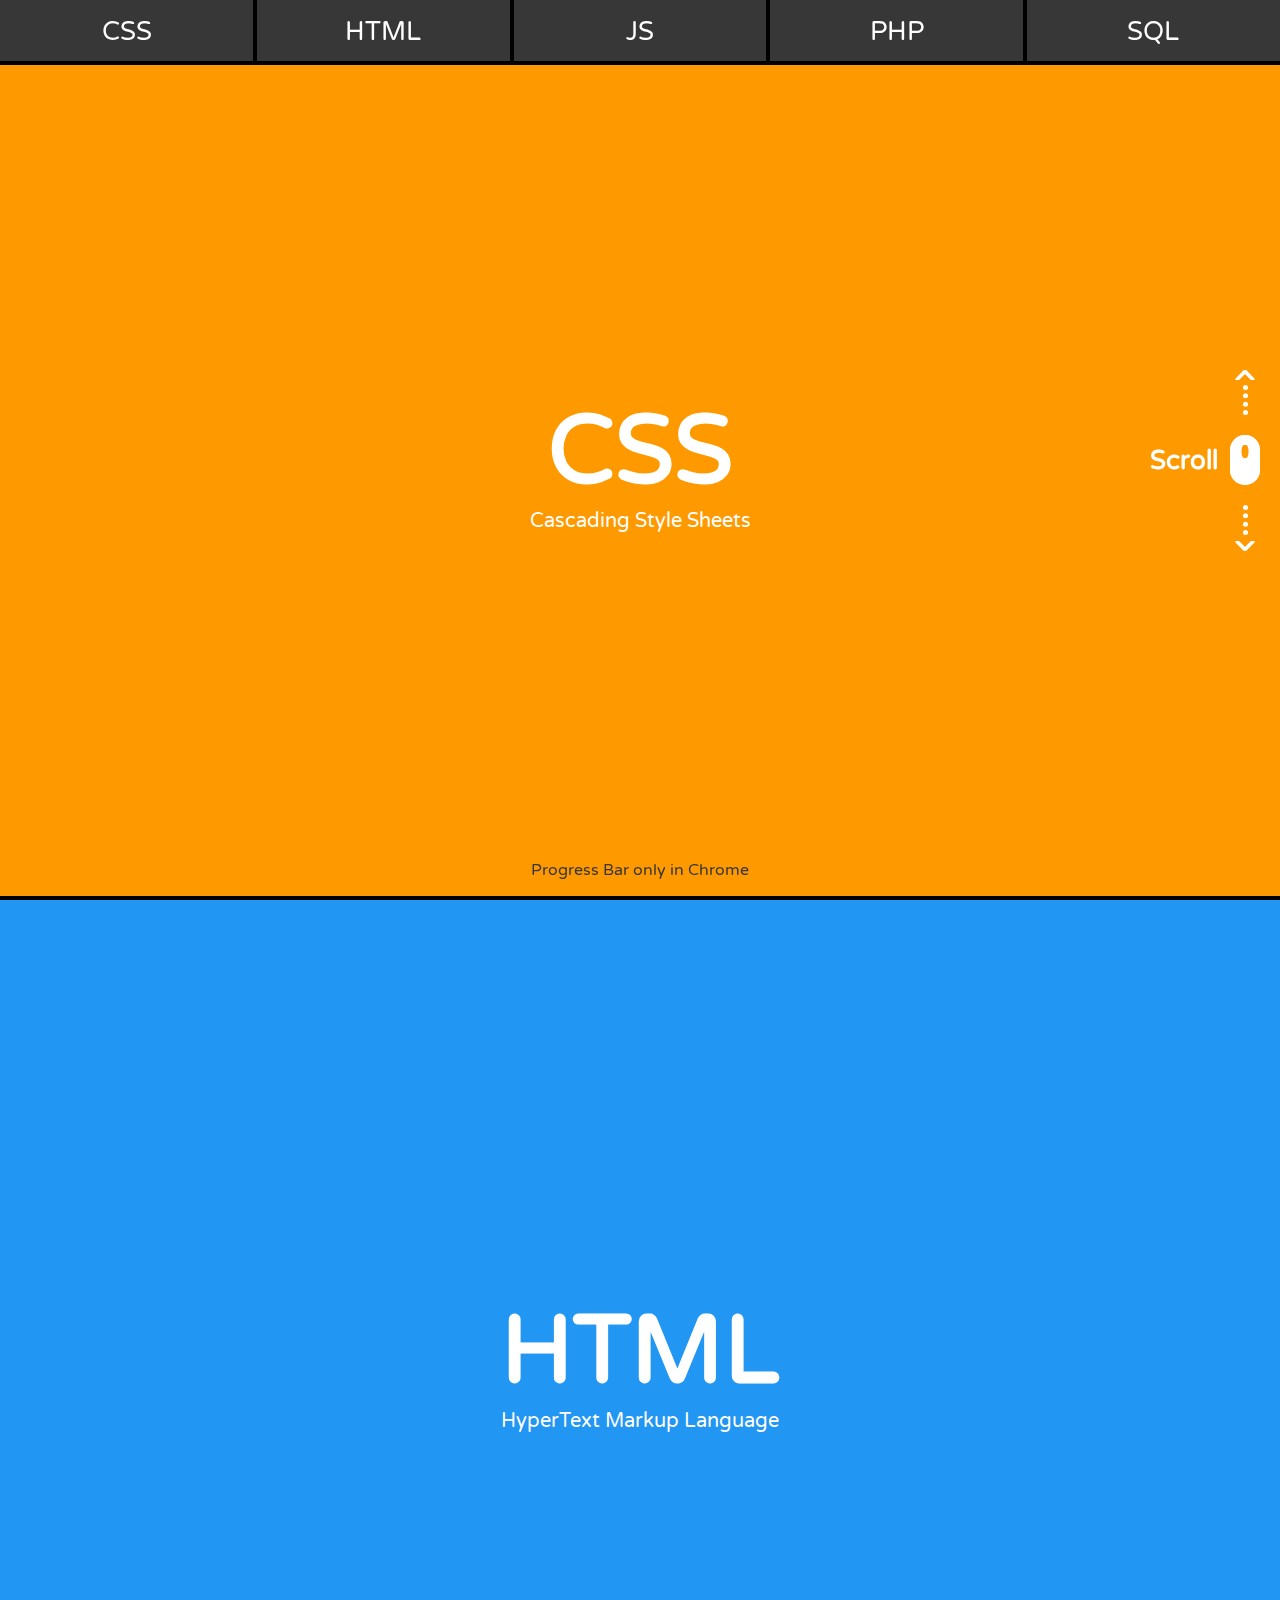
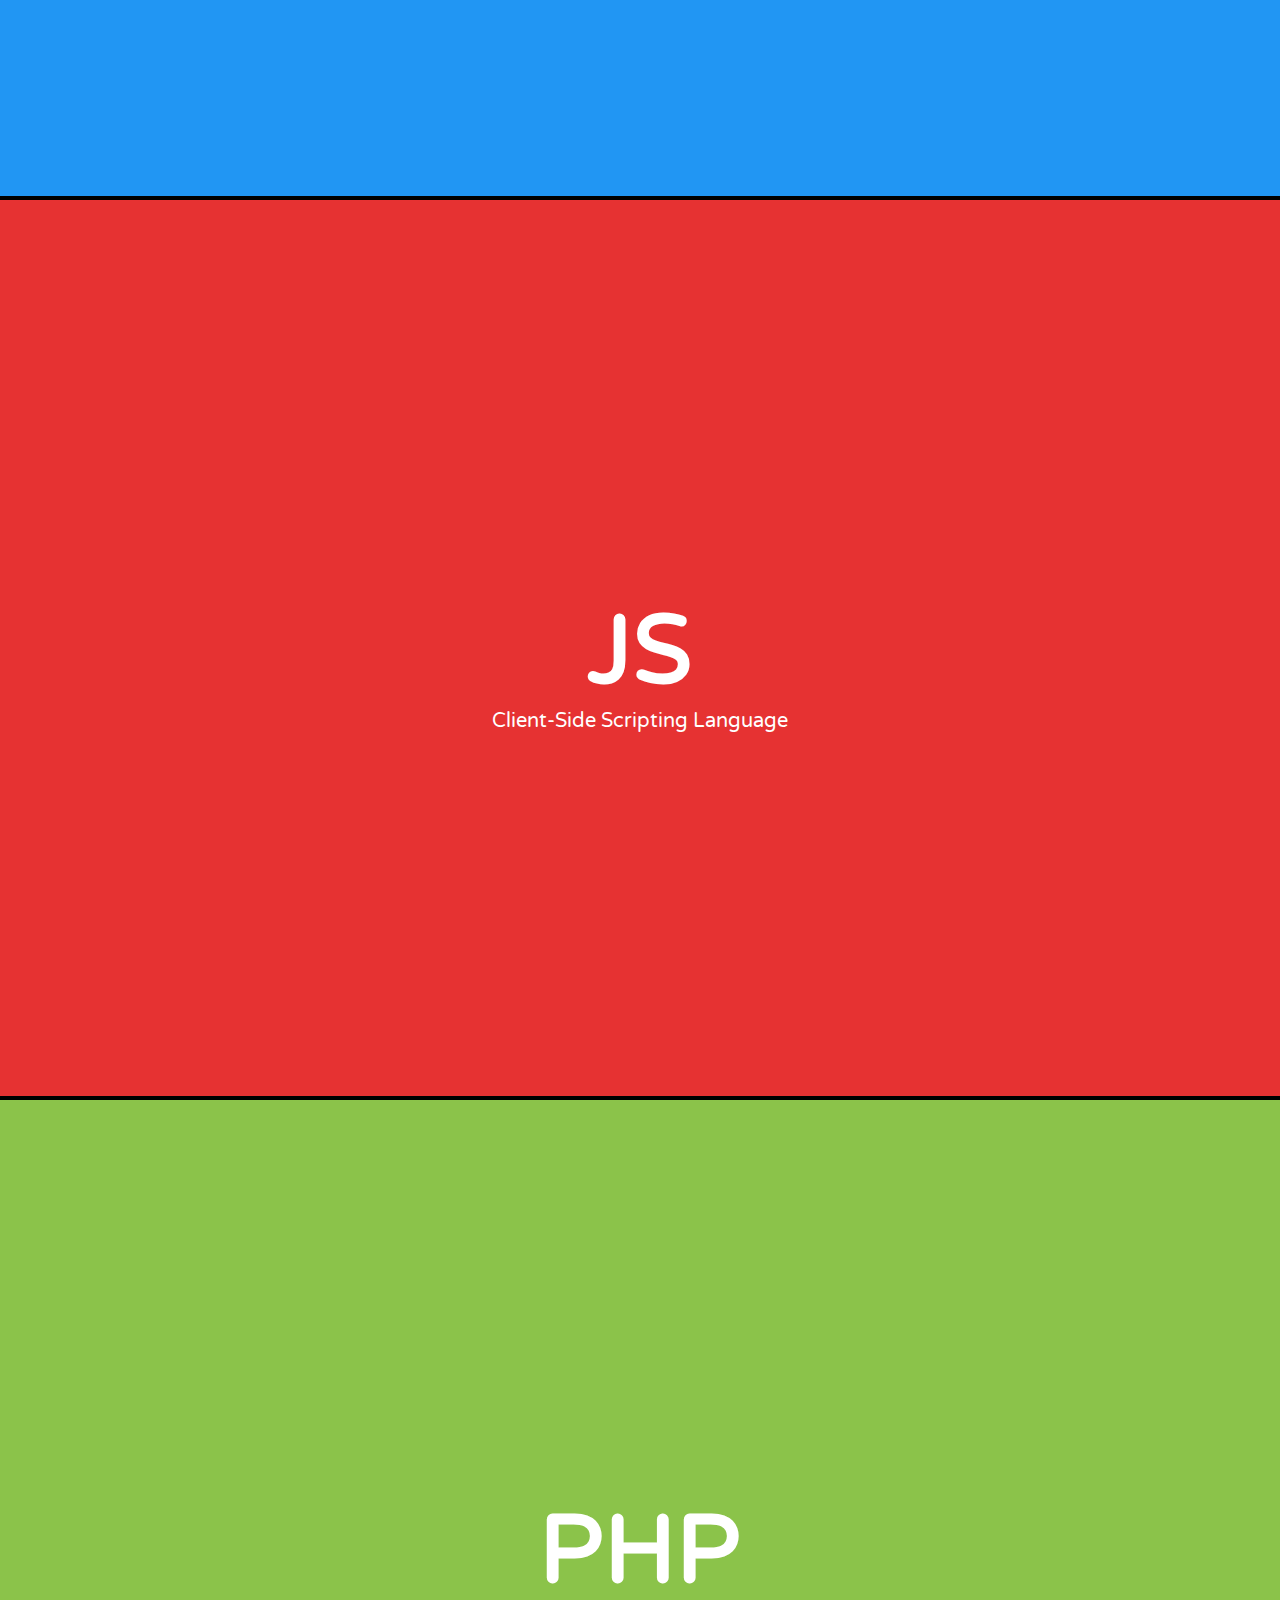
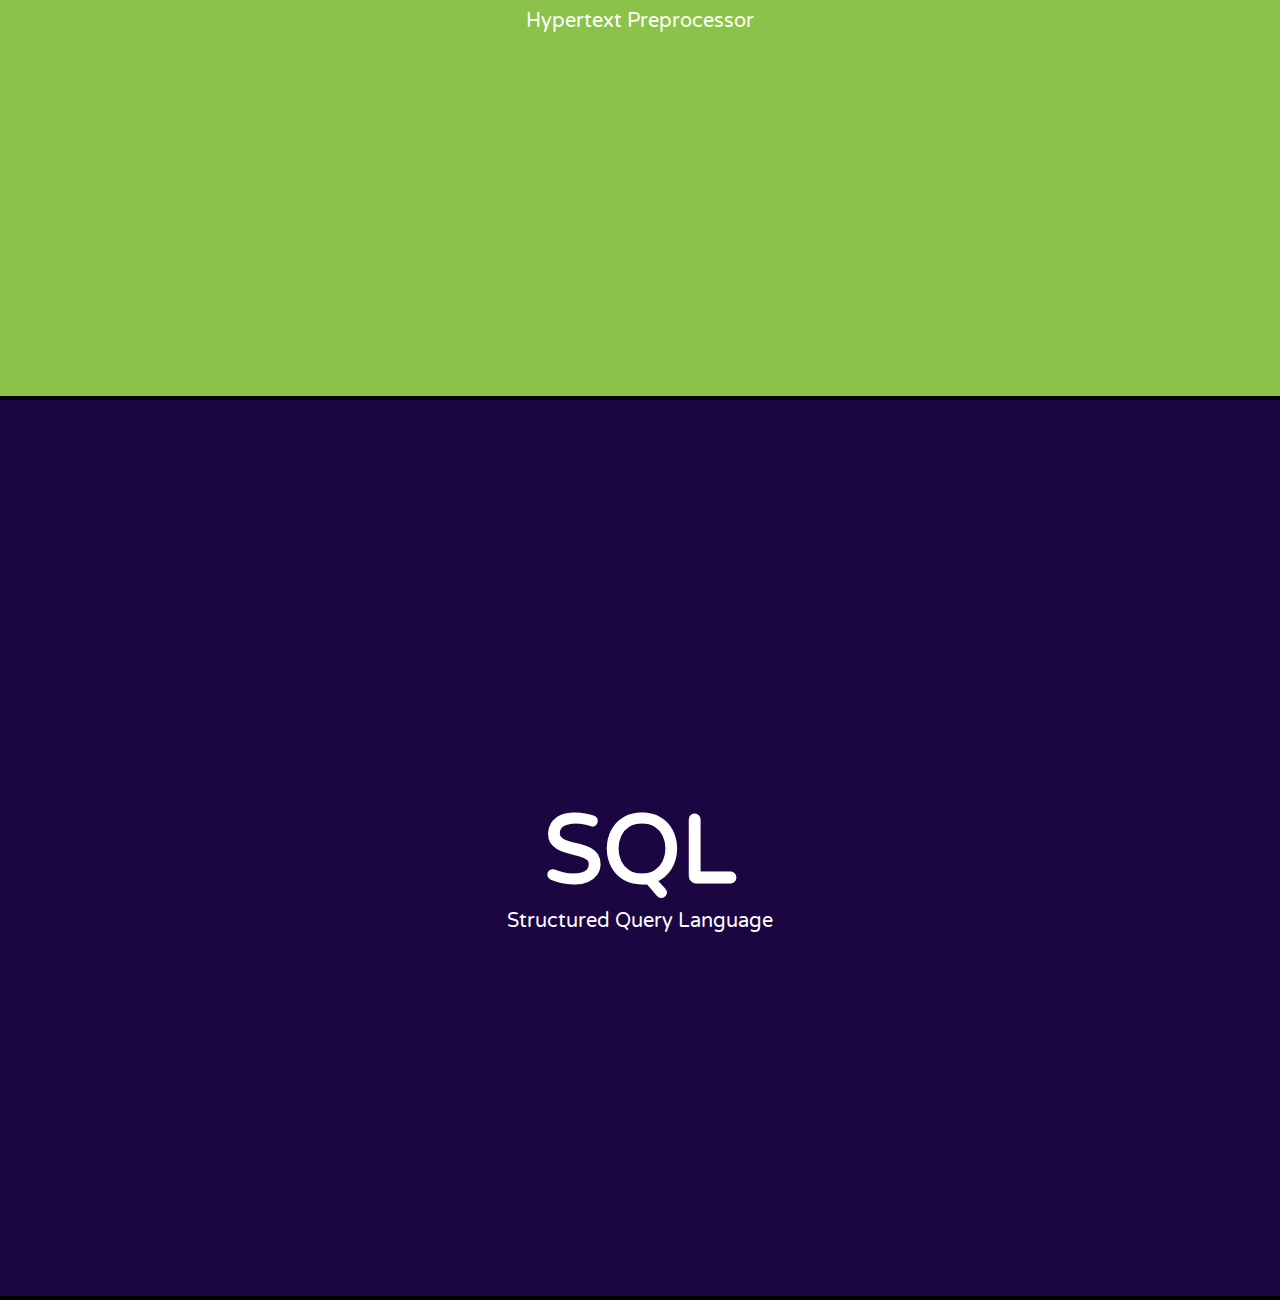
<file: ex0010/index.html>
<!DOCTYPE html>
<html lang="en">
<head>
    <meta charset="UTF-8">
    <meta name="viewport" content="width=\, initial-scale=1.0">
    <title>teste</title>
    <link rel="stylesheet" href="style.css">
</head>
<body>
    <header>
        <nav>
            <a href="#css">CSS</a>
            <a href="#html">HTML</a>
            <a href="#js">JS</a>
            <a href="#php">PHP</a>
            <a href="#sql">SQL</a>
    </nav>
        </nav>
    </header>
    
    <div class="scroller">
        <span></span>
        <span></span>
    </div>
    
    <section id="css">
        <h2>CSS</h2>
        <p>Cascading Style Sheets</p>
    </section>
    
    <section id="html">
        <h2>HTML</h2>
        <p>HyperText Markup Language</p>
    </section>
    
    <section id="js">
        <h2>JS</h2>
        <p>Client-Side Scripting Language</p>
    </section>
    
    <section id="php">
        <h2>PHP</h2>
        <p>Hypertext Preprocessor</p>
    </section>
    
    <section id="sql">
        <h2>SQL</h2>
        <p>Structured Query Language</p>
    </section>
    
</body>
</html>
</file>
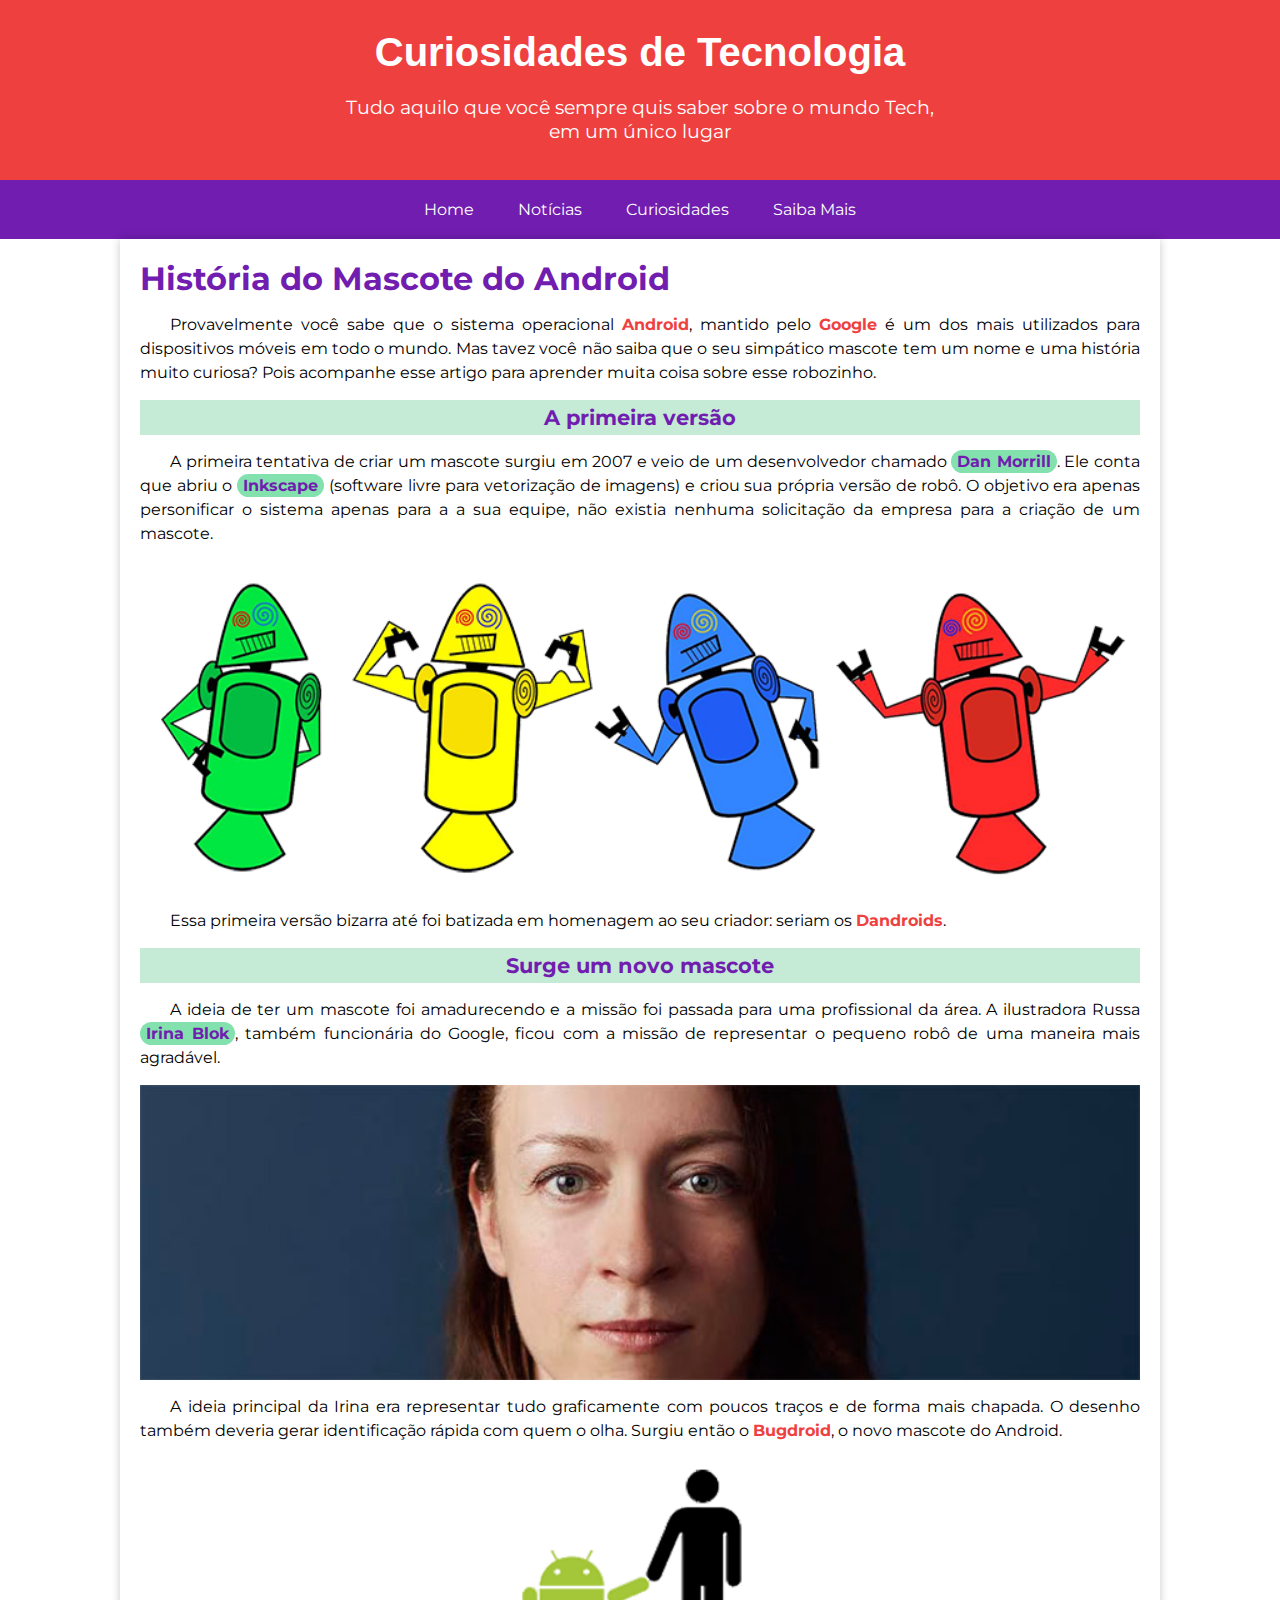
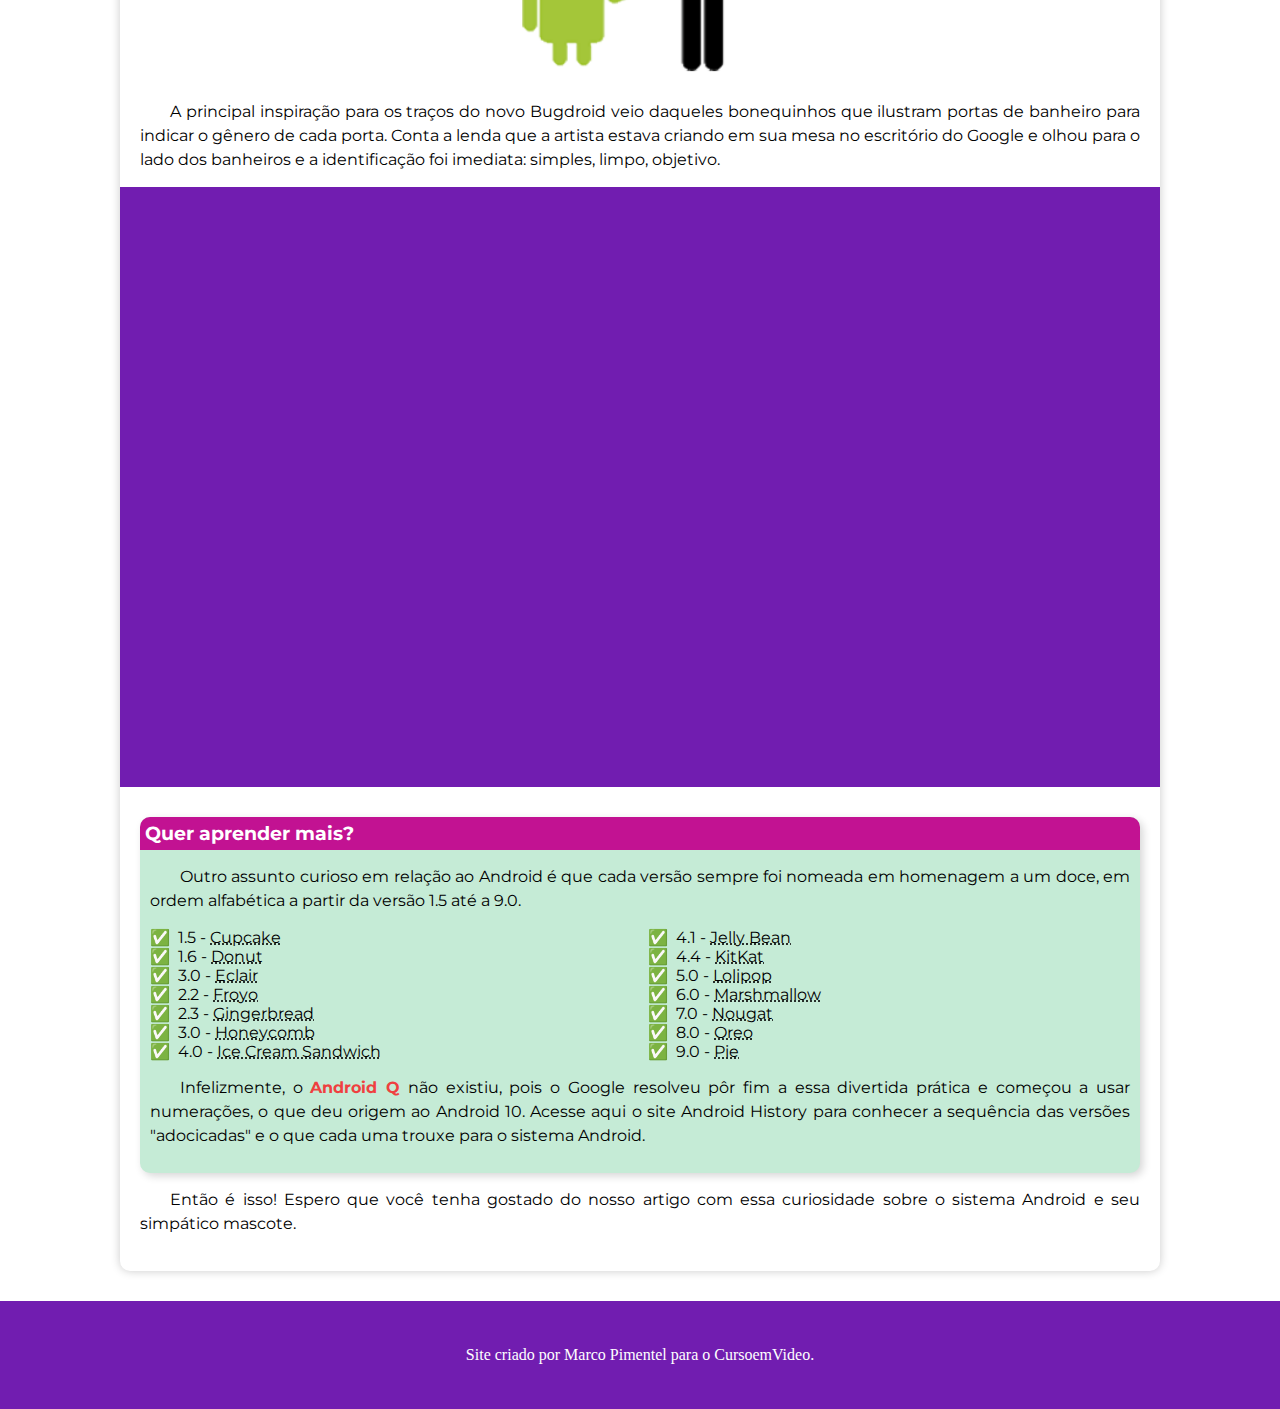
<file: ex011/android.html>
<!DOCTYPE html>
<html lang="pt-br">
<head>
    <meta charset="UTF-8">
    <meta name="viewport" content="width=device-width, initial-scale=1.0">
    <title>Como Surgiu o Marcote do Adroid</title>
    <link rel="shortcut icon" href="imagens/favicon.ico" type="image/x-icon">
    <link rel="stylesheet" href="estilo/style.css">
</head>
<body>
    <header>
        <h1>Curiosidades de Tecnologia</h1>
        <p>Tudo aquilo que você sempre quis saber sobre o mundo Tech, em um único lugar</p>

    </header>
    <nav>
        <a href="#">Home</a>
        <a href="#">Notícias</a>
        <a href="#">Curiosidades</a>
        <a href="#">Saiba Mais</a>        
        
        
    </nav>
    <main>
        <article>
            <h1>História do Mascote do Android</h1>

            <p>Provavelmente você sabe que o sistema operacional <strong>Android</strong>, mantido pelo <strong>Google</strong> é um dos mais utilizados para dispositivos móveis em todo o mundo. Mas tavez você não saiba que o seu simpático mascote tem um nome e uma história muito curiosa? Pois acompanhe esse artigo para aprender muita coisa sobre esse robozinho.</p>

            <h2>A primeira versão</h2>
            
            <p>A primeira tentativa de criar um mascote surgiu em 2007 e veio de um desenvolvedor chamado <a href="https://androidcommunity.com/dan-morrill-shows-us-the-android-mascot-that-almost-was-20130103/" target="_blank">Dan Morrill</a>. Ele conta que abriu o <a href="https://inkscape.org/pt-br/" target="_blank">Inkscape</a> (software livre para vetorização de imagens) e criou sua própria versão de robô. O objetivo era apenas personificar o sistema apenas para a a sua equipe, não existia nenhuma solicitação da empresa para a criação de um mascote.</p>

            <picture>
                <source media="(max-width: 670px)" srcset="imagens/dan-droids-pq.png">
                <img src="imagens/dan-droids.png" alt="primeiro mascote do android">
            </picture>

            <p>Essa primeira versão bizarra até foi batizada em homenagem ao seu criador: seriam os <strong>Dandroids</strong>.</p>

            <h2>Surge um novo mascote</h2>

            <p>A ideia de ter um mascote foi amadurecendo e a missão foi passada para uma profissional da área. A ilustradora Russa <a href="https://www.irinablok.com/android" target="_blank">Irina Blok</a>, também funcionária do Google, ficou com a missão de representar o pequeno robô de uma maneira mais agradável.</p>

            <picture>
                <source media="(max-width: 670px )" srcset="imagens/irina-blok-pq.jpg">
                <img src="imagens/irina-blok.jpg" alt="irina block criado ra do bugdroid">
            </picture>

            <p>A ideia principal da Irina era representar tudo graficamente com poucos traços e de forma mais chapada. O desenho também deveria gerar identificação rápida com quem o olha. Surgiu então o <strong>Bugdroid</strong>, o novo mascote do Android.</p>

           <img src="imagens/bugdroid.png" class="pequena" alt="bugdroid">

            <p>A principal inspiração para os traços do novo Bugdroid veio daqueles bonequinhos que ilustram portas de banheiro para indicar o gênero de cada porta. Conta a lenda que a artista estava criando em sua mesa no escritório do Google e olhou para o lado dos banheiros e a identificação foi imediata: simples, limpo, objetivo.</p>

            <div class="video">
                <iframe width="560" height="315" src="https://www.youtube.com/embed/l2UDgpLz20M?si=1C0GOR6ioVwEjjQ6" title="YouTube video player" frameborder="0" allow="accelerometer; autoplay; clipboard-write; encrypted-media; gyroscope; picture-in-picture; web-share" referrerpolicy="strict-origin-when-cross-origin" allowfullscreen></iframe>
            </div>
            
           <aside>
               <h3>Quer aprender mais?</h3>
               
                <p>Outro assunto curioso em relação ao Android é que cada versão sempre foi nomeada em homenagem a um doce, em ordem alfabética a partir da versão 1.5 até a 9.0.</p>

                <ul>
                    <li>1.5 - <abbr title="Bolo de Copo">Cupcake</abbr></li>
                    <li>1.6 - <abbr title="Rosquinha">Donut</abbr></li>
                    <li>3.0 - <abbr title="Bomba">Eclair</abbr></li>
                    <li>2.2 - <abbr title="Iorgute Congelado">Froyo</abbr></li>
                    <li>2.3 - <abbr title="Biscoito de Gengibre">Gingerbread</abbr></li>
                    <li>3.0 - <abbr title="Favo de Mel">Honeycomb</abbr></li>
                    <li>4.0 - <abbr title="Sanduiche de Sorvete">Ice Cream Sandwich</abbr></li>
                    <li>4.1 - <abbr title="Jujuba">Jelly Bean</abbr></li>
                    <li>4.4 - <abbr title="KitKat">KitKat</abbr></li>
                    <li>5.0 - <abbr title="Pirulito">Lolipop</abbr></li>
                    <li>6.0 - <abbr title="Marchimelo">Marshmallow</abbr></li>
                    <li>7.0 - <abbr title="Torrone">Nougat</abbr></li>
                    <li>8.0 - <abbr title="Oreo">Oreo</abbr></li>
                    <li>9.0 - <abbr title="Torta">Pie</abbr></li>
                </ul>
                <p>
                    Infelizmente, o <strong>Android Q</strong> não existiu, pois o Google resolveu pôr fim a essa divertida prática e começou a usar numerações, o que deu origem ao Android 10.
                    Acesse aqui o site Android History para conhecer a sequência das versões "adocicadas" e o que cada uma trouxe para o sistema Android.
                </p>
               
           </aside>

            <p>Então é isso! Espero que você tenha gostado do nosso artigo com essa curiosidade sobre o sistema Android e seu simpático mascote.</p>
                    

        </article>

    </main>
    <footer>
     <p>Site criado por Marco Pimentel para o CursoemVideo.</p>
    </footer>

</body>
</html>
</file>
<file: ex0010/style.css>
@import url('https://fonts.googleapis.com/css2?family=Varela+Round&display=swap');

:root {
	--black: #373737;
	--sect1: #ff9900;
	--sect2: #2196F3;
	--sect3: #e63232;
	--sect4: #8BC34A;
	--sect5: #1c0642;
}

* { 
	box-sizing: border-box; 
}

html {
	scroll-behavior: smooth;
}

body {
	margin: 0;
	padding: 0;
	transition: all 0.5s ease 0s;
	font-family: 'Varela Round', cursive;
}

body:after {
	content: "Progress Bar only in Chrome";
	position: fixed;
	bottom: 0;
	width: 100%;
	text-align: center;
	color: var(--black);
	font-size: 1rem;
	padding: 20px 0;
}

header {
	width: 100%;
}

nav {
	top: 0;
	left: 0;
	position: fixed;
	width: 100%;
	height: 65px;
	background: linear-gradient(0deg, #fff0 0px, var(--black) 1px 100%);
	text-align: center;
	display: flex;
	transition: all 0.5s ease 0s;
}

nav a {
	color: #fff;
	text-decoration: none;
	padding: 16px 10px;
	position: relative;
	z-index: 1;
	width: 100%;
	font-size: 1.6rem;
	border: 2px solid #000;
	border-top-width: 0px;
	border-bottom-width: 4px;
}

nav a:first-child {
	border-left-width: 0;
}

nav a:last-child {
	border-right-width: 0;
}

nav a:hover {
	background: linear-gradient(90deg, var(--clr) 0 50%, var(--black) 0 100%);
	background-size: 200%;
	background-position: 100% 0;
	animation: colorize 0.5s ease 0s;
	animation-fill-mode: forwards;
	transition: all 0.5s ease 0s;
}

@keyframes colorize {
	100% { background-position: 0 0; }
}

nav a:nth-child(1):hover {
	--clr: var(--sect1);
}
nav a:nth-child(2):hover {
	--clr: var(--sect2);
}
nav a:nth-child(3):hover {
	--clr: var(--sect3);
}
nav a:nth-child(4):hover {
	--clr: var(--sect4);
}
nav a:nth-child(5):hover {
	--clr: var(--sect5);
}


nav:after {
	content: "";
	position: absolute;
	bottom: 0;
	left: 0;
	width: 20vw;
	width: 20%;
	height: 100%;
	z-index: -1;
	background: linear-gradient(90deg, var(--sect1) 0 calc(20vw - 3px), var(--sect2) 0 calc(40vw - 6px), var(--sect3) 0 calc(60vw - 10px), var(--sect4) 0 calc(80vw - 13px), var(--sect5) 0 100vw);
	animation: progress linear;
	animation-timeline: scroll(root);
}

@keyframes progress {
	100% { width: 100%; }
}



/*** SECTIONS ***/
section {
	height: 100vh;
	justify-content: center;
	align-items: center;
	font-size: 4rem;
	color: #fff;
	padding-top: 30px;
	border-bottom: 4px solid #000;
	display: flex;
	flex-wrap: wrap;
	align-content: center;
}

section h2, section p {
	margin: 0;
	width: 100%;
	text-align: center;
}

section p {
	font-size: 1.25rem;
}

#css {
	background-color: var(--sect1);
}

#html {
	background-color: var(--sect2);
}

#js {
	background-color: var(--sect3);
}

#php {
	background-color: var(--sect4);
}

#sql {
	background-color: var(--sect5);
}



/*** SCROLLER ***/
.scroller {
	position: fixed;
	width: 30px;
	height: 50px;
	background: radial-gradient(ellipse at 50% 33%, #fff0 0 3px, #fff 4px 100%);
	top: calc(50vh - 15px);
	right: 20px;
	border-radius: 20px;
}

.scroller:before {
	content: "";
	position: absolute;
	width: 30px;
	height: 50px;
	background: radial-gradient(circle at 50% 33%, #fff0 0 6px, #fff 7px 100%);
	border-radius: 20px 20px;
	left: 0;
	bottom: 0;
}

.scroller span {
	position: absolute;
	height: 30px;
	border-left: 5px dotted #fff;
	top: -50px;
	left: 13px
}

.scroller span + span {
	top: inherit;
	top: 70px;
}

.scroller span:before {
	content: "";
	position: absolute;
	width: 8px;
	height: 8px;
	border: 4px solid #fff;
	border-color: #fff #fff #fff0 #fff0;
	border-radius: 4px;
	transform: rotate(-45deg);
	left: -11px;
	top: -13px;
}

.scroller span + span:before {
	border-color: #fff0 #fff0 #fff #fff ;
	top: 28px;
}

.scroller:after {
	content: "Scroll";
	position: absolute;
	left: -5rem;
	font-size: 1.65rem;
	bottom: 0.5rem;
	color: #ffffff;
	font-weight: bold;
}

@media screen and (max-width: 580px) {
	nav a { font-size: 1.25rem; line-height: 2rem; }
	.scroller:after { content: "";}
}
</file>
<file: ex011/estilo/style.css>
@charset "UTF-8";

@import url('https://fonts.googleapis.com/css2?family=Montserrat:ital,wght@0,100..900;1,100..900&display=swap');

@font-face{
    font-family: "Android";
    src: url('../fontes/idroid.otf') format('opentype');
    font-weight: normal;
}

:root{
    --cor0:#c5ebd6;
    --cor1:#83e1ad;
    --cor2:#711DB0;
    --cor3:#C21292;
    --cor4:#EF4040;
    --cor5:#711DB0;

    --fonte-padrao: arial, verdana, helvetica, sans-serif;
    --fonte-destaque: "Montserrat", sans-serif, normal;
    --font-android: "Android", cursive;  
}
*{
    margin: 0px;
    padding: 0px;
}


body{
    background-color:white;
}

p{
    margin: 15px 0px;
    text-align: justify;

}

header{
    background-color: var(--cor4);
    min-height: 150px;
    text-align: center;
    padding-top: 30px;
    
}

header > h1{
    font-family: var(--fonte-padrao);
    font-size: 2.5em;
    color:white;
    margin-bottom: 20px;
}

header > p{
    font-family: var(--fonte-destaque);
    font-size: 1.2em;
    text-align: center;
    color: white;
    max-width: 600px;
    padding-left: 10px;
    padding-right: 10px;
    margin: auto;
}

nav{
    text-align: center;
    font-family: var(--fonte-destaque);
    background-color: var(--cor5);
    padding: 20px;
}

nav > a{
    color: white;
    padding: 20px;
    text-decoration: none;
    transition-duration: 1s;
   
}
nav > a:hover{
    background-color:var(--cor4);

   
}

main{
    min-width: 300px;
    max-width: 1000px;
    margin: auto;
    margin-bottom: 30px;
    padding: 20px;
    font-family: var(--fonte-destaque);
    background-color: white;
    box-shadow: 0px 0px 10px rgba(0, 0, 0, 0.213);
    border-bottom-left-radius: 10px;
    border-bottom-right-radius: 10px;
}
div.video{
    background-color: var(--cor2);
    margin: 0px  -20px 30px -20px;
    padding: 20px;
    padding-bottom: 58%;

    position: relative;
}

div.video > iframe{
    position: absolute;
    top: 5%;
    left: 5%;
    width: 90%;
    height: 90%;

}

main h1 {
    color: var(--cor5)
}

main h2{
    font-family: var(--fonte-destaque);
    color: var(--cor2);
    font-size: 1.3em;
    background-color: var(--cor0);
    padding: 5px;
    text-align: center;
    
}
main img{
    width: 100%;
    display: block;
    margin: auto;
}

main img.pequena{
    max-width: 350px;
    display: block;
    margin: auto;
}

main p{
    margin: 15px 0px;
    text-align: justify;
    text-indent: 30px;
    line-height: 1.5em;
}

main strong{
    color: var(--cor4);
    font-weight: bold;

}
main a{
    text-decoration: none;
    font-weight: bold;
    color: var(--cor5);
    background-color: var(--cor1);
    padding: 2px 6px;
    border-radius: 50px;

}
main a:hover{
    text-decoration:underline;
    font-weight: bold;
    color:white;
    background-color: var(--cor5);
    padding: 2px 6px;

}

aside{
    background-color: var(--cor0);
    padding: 10px;
    border-radius: 10px;
    box-shadow: 3px 3px 8px rgba(0, 0, 0, 0.165);
}

aside h3{
    background-color: var(--cor3);
    color: white;
    padding: 5px;
    margin: -10px -10px 0px -10px;
    border-radius: 10px 10px 0px 0px;

}

aside > ul{
    list-style-type: '\2705\00a0\00a0';
    list-style-position: inside;
    columns: 2;
}

footer{
    background-color:var(--cor5);
    color: white;
    padding: 30px;
}
footer p{
    text-align: center;
}
</file>
